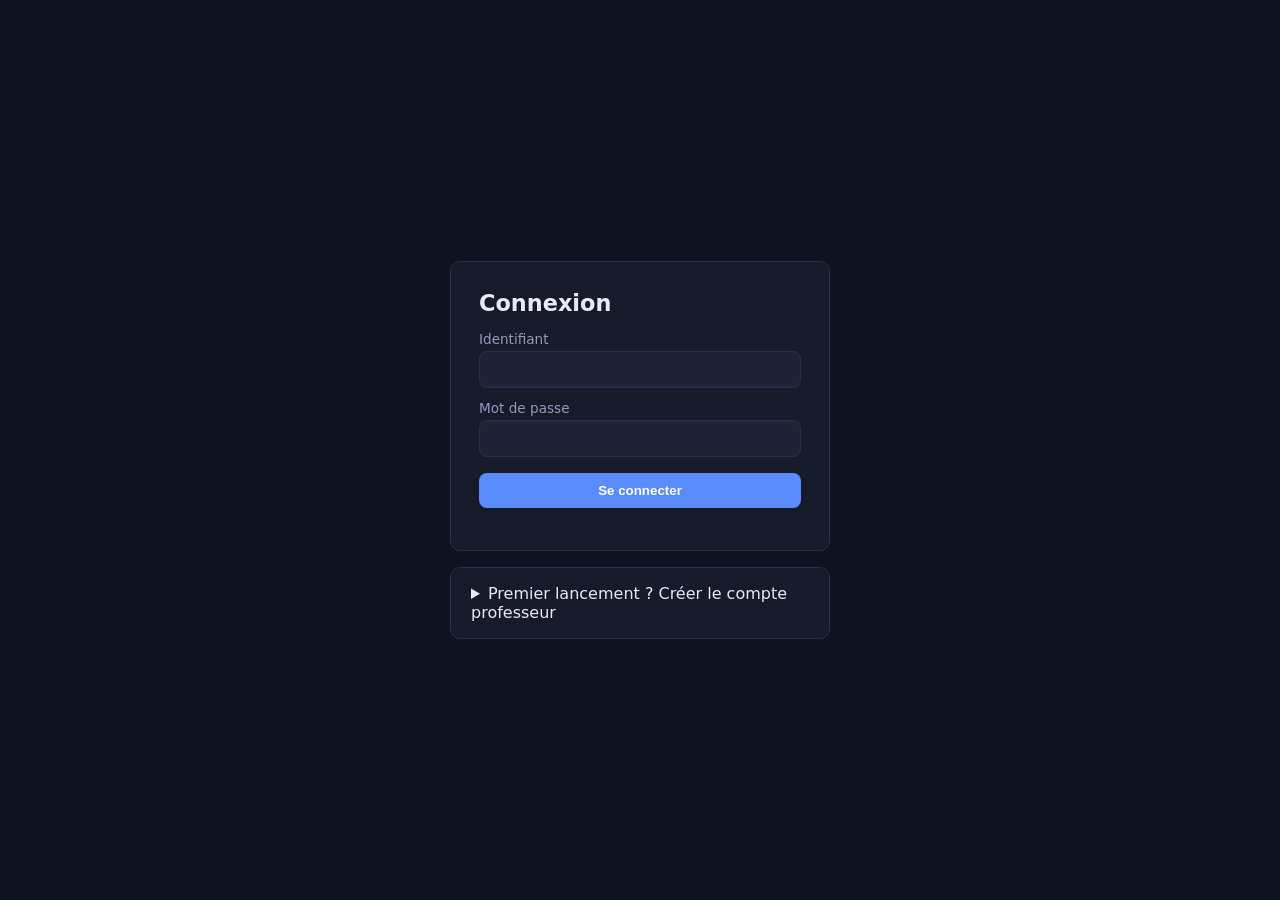
<file: index.html>
<!DOCTYPE html>
<html lang="fr">
<head>
<meta charset="UTF-8">
<meta name="viewport" content="width=device-width, initial-scale=1.0">
<title>Connexion — Plateforme classe</title>
<link rel="stylesheet" href="/style.css">
</head>
<body>
<div class="auth-wrap">
  <div class="card">
    <h1>Connexion</h1>
    <form id="login-form">
      <label>Identifiant</label>
      <input type="text" id="username" required autocomplete="username">
      <label>Mot de passe</label>
      <input type="password" id="password" required autocomplete="current-password">
      <button type="submit">Se connecter</button>
      <p class="error" id="login-error"></p>
    </form>
  </div>

  <div class="card small" id="setup-card">
    <details>
      <summary>Premier lancement ? Créer le compte professeur</summary>
      <form id="setup-form">
        <label>Nom complet</label>
        <input type="text" id="s-fullname" required>
        <label>Identifiant</label>
        <input type="text" id="s-username" required>
        <label>Mot de passe</label>
        <input type="password" id="s-password" required minlength="6">
        <button type="submit">Créer le compte prof</button>
        <p class="hint">Ne fonctionne qu'une seule fois, tant qu'aucun compte n'existe encore.</p>
        <p class="error" id="setup-error"></p>
        <p class="ok" id="setup-ok"></p>
      </form>
    </details>
  </div>
</div>
<script src="/app.js"></script>
<script>
document.getElementById('login-form').addEventListener('submit', async (e) => {
  e.preventDefault();
  const errEl = document.getElementById('login-error');
  errEl.textContent = '';
  const body = new URLSearchParams();
  body.set('username', document.getElementById('username').value);
  body.set('password', document.getElementById('password').value);
  try {
    const res = await fetch('/auth/login', { method: 'POST', body });
    const data = await res.json();
    if (!res.ok) { errEl.textContent = data.detail || 'Erreur de connexion'; return; }
    localStorage.setItem('token', data.access_token);
    localStorage.setItem('role', data.role);
    localStorage.setItem('full_name', data.full_name);
    window.location.href = data.role === 'prof' ? '/teacher.html' : '/student.html';
  } catch (err) {
    errEl.textContent = 'Impossible de contacter le serveur';
  }
});

document.getElementById('setup-form').addEventListener('submit', async (e) => {
  e.preventDefault();
  const errEl = document.getElementById('setup-error');
  const okEl = document.getElementById('setup-ok');
  errEl.textContent = ''; okEl.textContent = '';
  const fd = new FormData();
  fd.set('full_name', document.getElementById('s-fullname').value);
  fd.set('username', document.getElementById('s-username').value);
  fd.set('password', document.getElementById('s-password').value);
  const res = await fetch('/auth/setup-teacher', { method: 'POST', body: fd });
  const data = await res.json();
  if (!res.ok) { errEl.textContent = data.detail || 'Erreur'; return; }
  okEl.textContent = 'Compte créé, tu peux te connecter ci-dessus.';
});
</script>
</body>
</html>
</file>
<file: style.css>
:root {
  --bg: #0f1220;
  --panel: #171a2b;
  --panel-2: #1f2338;
  --border: #2a2f4a;
  --text: #e8e9f3;
  --muted: #9498b8;
  --accent: #5b8cff;
  --accent-2: #38d9a9;
  --danger: #ff6b6b;
  --radius: 10px;
}

* { box-sizing: border-box; }

body {
  margin: 0;
  font-family: "Segoe UI", system-ui, -apple-system, sans-serif;
  background: var(--bg);
  color: var(--text);
}

.auth-wrap {
  min-height: 100vh;
  display: flex;
  flex-direction: column;
  align-items: center;
  justify-content: center;
  gap: 16px;
  padding: 20px;
}

.card {
  background: var(--panel);
  border: 1px solid var(--border);
  border-radius: var(--radius);
  padding: 28px;
  width: 100%;
  max-width: 380px;
}
.card.small { padding: 16px 20px; }

h1 { margin-top: 0; font-size: 1.4rem; }

label { display: block; margin: 12px 0 4px; font-size: 0.85rem; color: var(--muted); }

input, select, textarea {
  width: 100%;
  padding: 9px 10px;
  border-radius: 8px;
  border: 1px solid var(--border);
  background: var(--panel-2);
  color: var(--text);
  font-size: 0.95rem;
}

button {
  margin-top: 16px;
  width: 100%;
  padding: 10px;
  border-radius: 8px;
  border: none;
  background: var(--accent);
  color: white;
  font-weight: 600;
  cursor: pointer;
}
button:hover { opacity: 0.9; }
button.secondary { background: var(--panel-2); border: 1px solid var(--border); }
button.danger { background: var(--danger); }

.error { color: var(--danger); font-size: 0.85rem; margin-top: 8px; }
.ok { color: var(--accent-2); font-size: 0.85rem; margin-top: 8px; }
.hint { color: var(--muted); font-size: 0.78rem; }

/* Dashboard */
.topbar {
  display: flex;
  justify-content: space-between;
  align-items: center;
  padding: 14px 24px;
  background: var(--panel);
  border-bottom: 1px solid var(--border);
}
.topbar h2 { margin: 0; font-size: 1.1rem; }
.topbar button { width: auto; margin: 0; padding: 8px 14px; }

.layout {
  display: grid;
  grid-template-columns: 220px 1fr;
  min-height: calc(100vh - 60px);
}

nav.side {
  background: var(--panel);
  border-right: 1px solid var(--border);
  padding: 16px;
}
nav.side button {
  display: block;
  background: transparent;
  color: var(--muted);
  text-align: left;
  margin: 4px 0;
  padding: 9px 10px;
}
nav.side button.active { background: var(--panel-2); color: var(--text); }

main.content { padding: 24px; max-width: 900px; }

.section { display: none; }
.section.active { display: block; }

.item {
  background: var(--panel);
  border: 1px solid var(--border);
  border-radius: var(--radius);
  padding: 14px 16px;
  margin-bottom: 10px;
}
.item h4 { margin: 0 0 4px; }
.item .meta { color: var(--muted); font-size: 0.8rem; }
.item .row { display: flex; gap: 8px; align-items: center; margin-top: 8px; flex-wrap: wrap; }

.checkbox-list {
  max-height: 160px;
  overflow-y: auto;
  border: 1px solid var(--border);
  border-radius: 8px;
  padding: 8px;
  background: var(--panel-2);
}
.checkbox-list label {
  display: flex;
  align-items: center;
  gap: 6px;
  color: var(--text);
  font-size: 0.85rem;
  margin: 4px 0;
}
.checkbox-list input { width: auto; }

.pill {
  display: inline-block;
  background: var(--panel-2);
  border: 1px solid var(--border);
  border-radius: 999px;
  padding: 2px 10px;
  font-size: 0.75rem;
  color: var(--muted);
  margin-right: 4px;
}

.avatar {
  width: 32px;
  height: 32px;
  border-radius: 50%;
  object-fit: cover;
  vertical-align: middle;
  margin-right: 8px;
  border: 1px solid var(--border);
}
</file>
